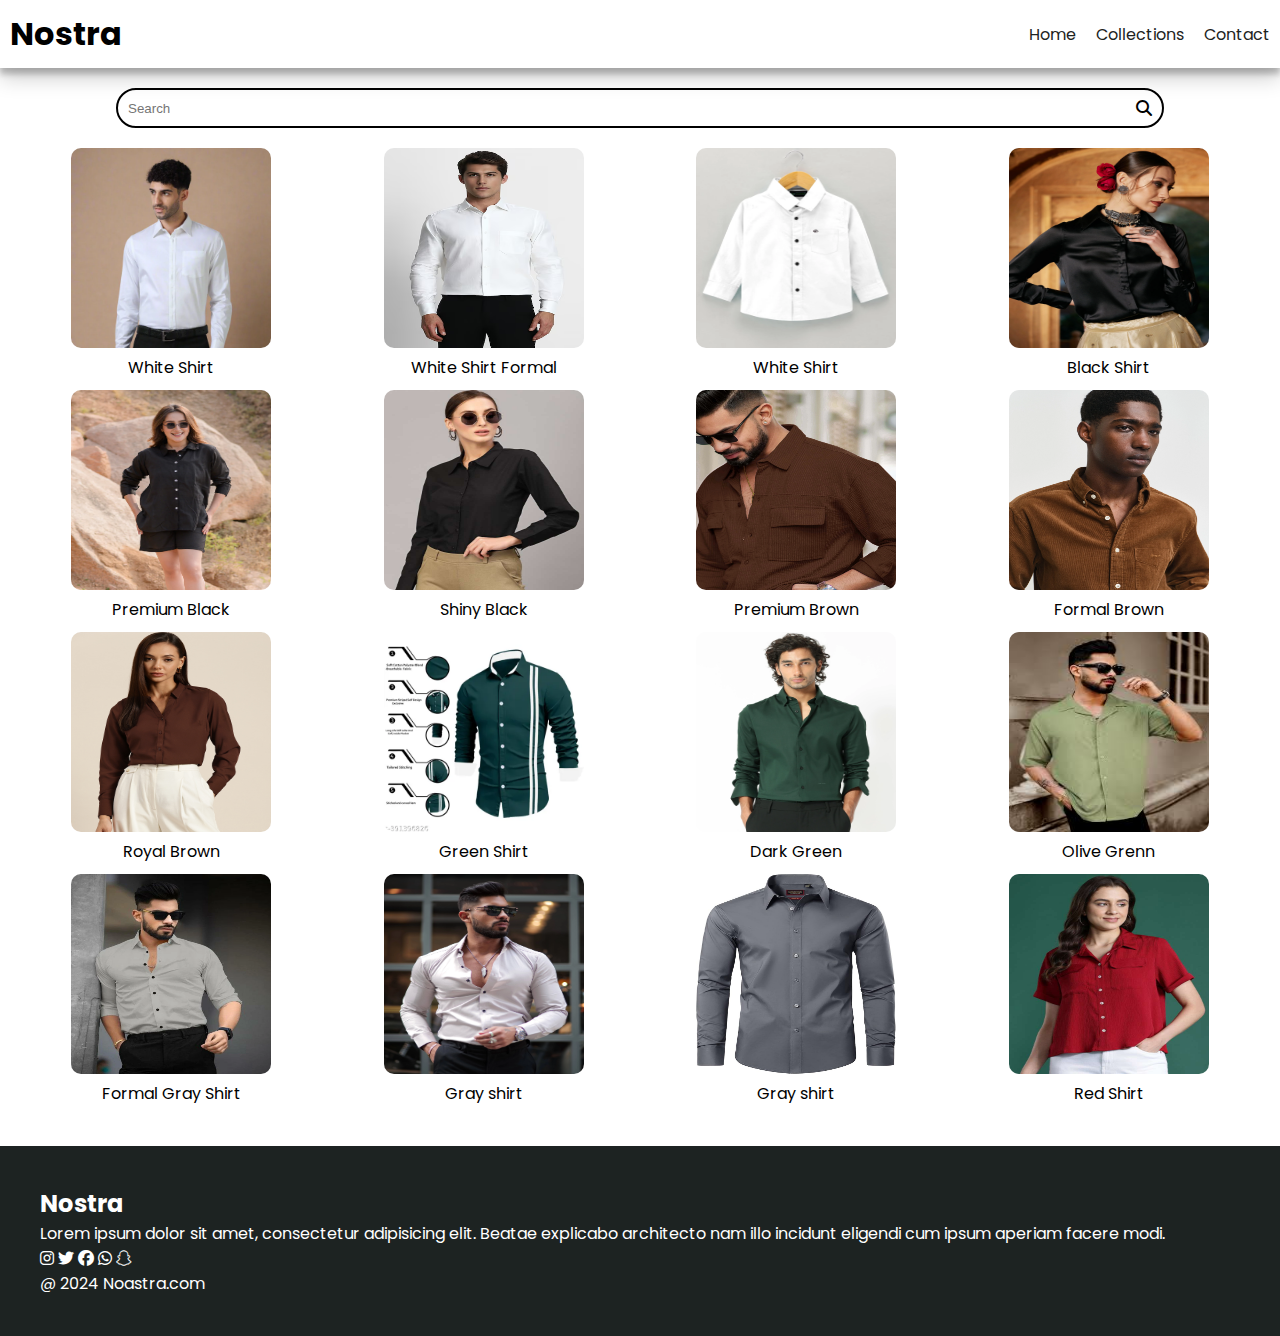
<file: collection.html>
<!DOCTYPE html>
<html lang="en">

<head>
    <meta charset="UTF-8">
    <meta name="viewport" content="width=device-width, initial-scale=1.0">
    <title>E-commerce</title>

    <!--Google Fonts-->

    <link rel="preconnect" href="https://fonts.googleapis.com">
    <link rel="preconnect" href="https://fonts.gstatic.com" crossorigin>
    <link href="https://fonts.googleapis.com/css2?family=Poppins&display=swap" rel="stylesheet">

    <!--Css File Link-->

    <link rel="stylesheet" href="/Estyle.css">

    <!--Font Awesome Icons-->

    <link rel="stylesheet" href="https://cdnjs.cloudflare.com/ajax/libs/font-awesome/6.7.2/css/all.min.css"
        integrity="sha512-Evv84Mr4kqVGRNSgIGL/F/aIDqQb7xQ2vcrdIwxfjThSH8CSR7PBEakCr51Ck+w+/U6swU2Im1vVX0SVk9ABhg=="
        crossorigin="anonymous" referrerpolicy="no-referrer" />
</head>

<body>
    <!--Navbar-->

    <nav class="navbar">
        <h1>Nostra</h1>
        <div class="navbar-links">
            <p class="navbar-link"><a href="index.html">Home</a></p>
            <p class="navbar-link"><a href="collection.html">Collections</a></p>
            <p class="navbar-link"><a href="contact.html">Contact</a></p>
        </div>
        <div class="navbar-menu-toggle" onclick="showNavbar()">
            <i class="fa-solid fa-bars"></i>
        </div>
    </nav>
    <div class="side-navbar">
        <p style="text-align: right;" onclick="closeNavbar()">
            <i class="fa-solid fa-xmark"></i>
        </p>
        <div class="side-navbar-links">
            <p class="side-navbar-link"><a href="index.html">Home</a></p>
            <p class="side-navbar-link"><a href="collection.html">Collections</a></p>
            <p class="side-navbar-link"><a href="contact.html">Contact</a></p>
        </div>
    </div>

    <!--Products-->

    <div class="product-section">
        <form action="" class="product-search">
            <input type="text" id="search" placeholder="Search">
            <i class="fa-solid fa-magnifying-glass"></i>
        </form>
        <div class="products" id="products">
            <div class="products-box">
                <img src="white 1.webp" height="200px" width="200px">
                <p>White Shirt</p>
            </div>
            <div class="products-box">
                <img src="white2.avif" height="200px" width="200px">
                <p>White Shirt Formal</p>
            </div>
            <div class="products-box">
                <img src="white3.webp" height="200px" width="200px">
                <p>White Shirt</p>
            </div>
            <div class="products-box">
                <img src="black1.webp" height="200px" width="200px">
                <p>Black Shirt</p>
            </div>
            <div class="products-box">
                <img src="BLACK2.webp" height="200px" width="200px">
                <p>Premium Black</p>
            </div>
            <div class="products-box">
                <img src="black3.jpg" height="200px" width="200px">
                <p>Shiny Black</p>
            </div>
            <div class="products-box">
                <img src="brown1.webp" height="200px" width="200px">
                <p>Premium Brown</p>
            </div>
            <div class="products-box">
                <img src="bronw2.webp" height="200px" width="200px">
                <p>Formal Brown</p>
            </div>
            <div class="products-box">
                <img src="brown3.jpg" height="200px" width="200px">
                <p>Royal Brown</p>
            </div>
            <div class="products-box">
                <img src="green.webp" height="200px" width="200px">
                <p>Green Shirt</p>
            </div>
            <div class="products-box">
                <img src="darkgreen.webp" height="200px" width="200px">
                <p>Dark Green</p>
            </div>
            <div class="products-box">
                <img src="olive green.jpeg" height="200px" width="200px">
                <p>Olive Grenn</p>
            </div>
            <div class="products-box">
                <img src="gray1.webp" height="200px" width="200px">
                <p>Formal Gray Shirt</p>
            </div>
            <div class="products-box">
                <img src="gray2.webp" height="200px" width="200px">
                <p>Gray shirt</p>
            </div>
            <div class="products-box">
                <img src="gray3.jpg" height="200px" width="200px">
                <p>Gray shirt</p>
            </div>
            <div class="products-box">
                <img src="red.jpg" height="200px" width="200px">
                <p>Red Shirt</p>
            </div>
        </div>

    </div>
    <!--Footer-->

    <div class="footer">
        <div class="footer-container">
            <div class="footer-box-1">
                <h2>Nostra</h2>
                <p>Lorem ipsum dolor sit amet, consectetur adipisicing elit. Beatae explicabo architecto nam illo
                    incidunt eligendi cum ipsum aperiam facere modi.</p>
                <div class="footer-icon-container">
                    <i class="fa-brands fa-instagram" style="color: #ffffff;"></i>
                    <i class="fa-brands fa-twitter" style="color: #ffffff;"></i>
                    <i class="fa-brands fa-facebook" style="color: #ffffff;"></i>
                    <i class="fa-brands fa-whatsapp" style="color: #ffffff;"></i>
                    <i class="fa-brands fa-snapchat" style="color: #ffffff;"></i>
                </div>
            </div>
        </div>
        <p>@ 2024 Noastra.com</p>
    </div>
    <script src="/collections.js"></script>
    <script src="/script.js"></script>
</body>



</html>
</file>
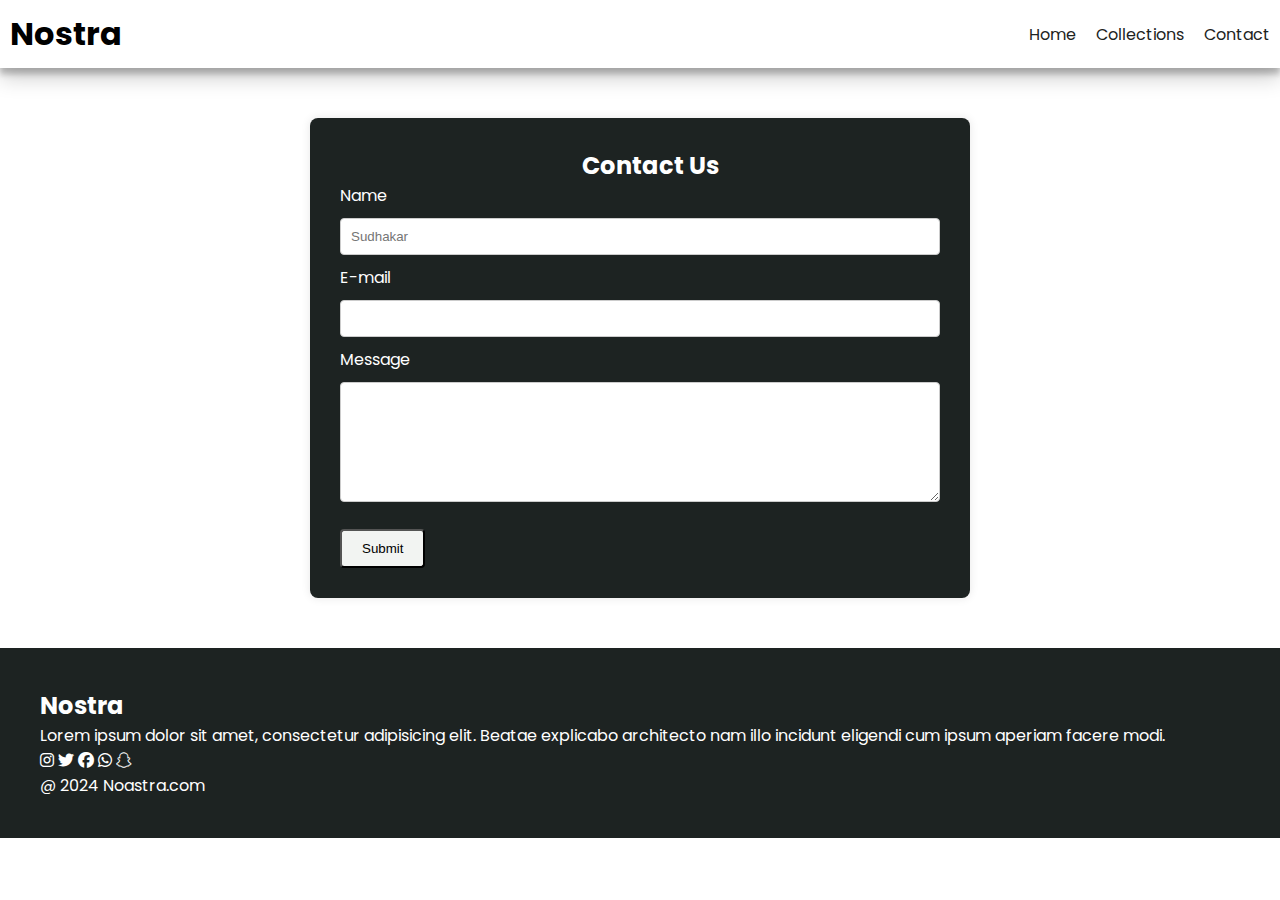
<file: contact.html>
<!DOCTYPE html>
<html lang="en">

<head>
    <meta charset="UTF-8">
    <meta name="viewport" content="width=device-width, initial-scale=1.0">
    <title>E-commerce</title>

    <!--Google Fonts-->

    <link rel="preconnect" href="https://fonts.googleapis.com">
    <link rel="preconnect" href="https://fonts.gstatic.com" crossorigin>
    <link href="https://fonts.googleapis.com/css2?family=Poppins&display=swap" rel="stylesheet">

    <!--Css File Link-->

    <link rel="stylesheet" href="/Estyle.css">

    <!--Font Awesome Icons-->

    <link rel="stylesheet" href="https://cdnjs.cloudflare.com/ajax/libs/font-awesome/6.7.2/css/all.min.css"
        integrity="sha512-Evv84Mr4kqVGRNSgIGL/F/aIDqQb7xQ2vcrdIwxfjThSH8CSR7PBEakCr51Ck+w+/U6swU2Im1vVX0SVk9ABhg=="
        crossorigin="anonymous" referrerpolicy="no-referrer" />
</head>

<body>
    <!--Navbar-->

    <nav class="navbar">
        <h1>Nostra</h1>
        <div class="navbar-links">
            <p class="navbar-link"><a href="index.html">Home</a></p>
            <p class="navbar-link"><a href="collection.html">Collections</a></p>
            <p class="navbar-link"><a href="contact.html">Contact</a></p>
        </div>
        <div class="navbar-menu-toggle" onclick="showNavbar()">
            <i class="fa-solid fa-bars"></i>
        </div>
    </nav>
    <div class="side-navbar">
        <p style="text-align: right;" onclick="closeNavbar()">
            <i class="fa-solid fa-xmark"></i>
        </p>
        <div class="side-navbar-links">
            <p class="side-navbar-link"><a href="index.html">Home</a></p>
            <p class="side-navbar-link"><a href="collection.html">Collections</a></p>
            <p class="side-navbar-link"><a href="contact.html">Contact</a></p>
        </div>
    </div>

    <!--Contact us-->

    <div class="contact">
        <h2 style="margin-left: 20px; color: white;">Contact Us</h2>
        <form action="">
            <label for="">Name</label>
            <input type="text" placeholder="Sudhakar" required>
            <label for="">E-mail</label>
            <input type="email" required>
            <label for="">Message</label>
            <textarea name="" id=""></textarea>
            <button class="sub">Submit</button>
        </form>

    </div>

    <!--Footer-->

    <div class="footer">
        <div class="footer-container">
            <div class="footer-box-1">
                <h2>Nostra</h2>
                <p>Lorem ipsum dolor sit amet, consectetur adipisicing elit. Beatae explicabo architecto nam illo
                    incidunt eligendi cum ipsum aperiam facere modi.</p>
                <div class="footer-icon-container">
                    <i class="fa-brands fa-instagram" style="color: #ffffff;"></i>
                    <i class="fa-brands fa-twitter" style="color: #ffffff;"></i>
                    <i class="fa-brands fa-facebook" style="color: #ffffff;"></i>
                    <i class="fa-brands fa-whatsapp" style="color: #ffffff;"></i>
                    <i class="fa-brands fa-snapchat" style="color: #ffffff;"></i>
                </div>
            </div>
        </div>
        <p>@ 2024 Noastra.com</p>
    </div>
    <script src="/script.js"></script>
</body>


</html>
</file>
<file: Estyle.css>
* {
    padding: 0;
    margin: 0;
}

body {
    font-family: 'Poppins', sans-serif;
}

.navbar {
    display: flex;
    justify-content: space-between;
    align-items: center;
    padding: 10px;
    box-shadow: rgba(0, 0, 0, 0.19) 0px 10px 20px, rgba(0, 0, 0, 0.23) 0px 6px 6px;
}

.navbar-links {
    display: flex;
    column-gap: 20px;
}

.navbar-links a {
    text-decoration: none;
    color: #1d2322;
}

.navbar-links a:hover {
    text-decoration: underline;
    color: #1d2322
}

.navbar-menu-toggle {
    display: none;
    cursor: pointer;
}

.side-navbar {
    background-color: #1d2322;
    width: 50%;
    height: 100%;
    position: fixed;
    top: 0;
    left: -60%;
    padding: 20px;
    color: white;
    transition: 1.5s;
    cursor: pointer;
}

.side-navbar-link {
    margin-bottom: 30px;
}

.side-navbar-links a {
    text-decoration: none;
    color: white;
}

.side-navbar-links a:hover {
    text-decoration: underline;

}

.header {
    display: flex;
    justify-content: center;
    gap: 50px;
    padding: 50px;
}

.btn {
    padding-left: 20px;
    padding-right: 20px;
    padding-top: 10px;
    padding-bottom: 10px;
    margin-top: 10px;
    cursor: pointer;
    background-color: #1d2322;
    color: white;
}

.service {
    padding: 20px;

}

.service-container-1 {
    display: flex;
    justify-content: space-between;
    align-items: center;
    margin-bottom: 20px;
}

.service-container-2 {
    display: flex;
    justify-content: space-between;
    align-items: center;
    gap: 10px;
}

.service-container-2 div {
    background-color: #f2f4f2;
    border-radius: 5px;
    padding: 10px;
}

.new-arrival {
    display: flex;
    justify-content: space-between;
    flex-wrap: wrap;
    margin-top: 35px;
    margin-left: 35px;
    margin-right: 35px;

}

.new-arrival-container {
    position: relative;
    flex-basis: 20%;
}

.new-arrival button {
    padding-left: 10px;
    padding-right: 10px;
    padding-top: 10px;
    padding-bottom: 10px;
    margin: auto;
    color: #1d2322;
    position: relative;
    position: absolute;
    top: 50%;
    left: 18%;
    border-radius: 10px;
    cursor: pointer;
}

.news {
    display: flex;
    flex-direction: column;
    align-items: center;
    margin-top: 20px;
}

.news input {
    padding: 10px;
    width: 80vw;
    margin-top: 5px;
    margin-bottom: 10px;
    border: solid black 3px;
}

.news button {
    padding-top: 10px;
    padding-bottom: 10px;
    padding-left: 10px;
    padding-right: 10px;
    color: #F2F4F7;
    background-color: #1d2322;
    border-radius: 10px;
    cursor: pointer;
}

.product-section {
    margin-top: 20px;
}

.product-search {
    width: 80%;
    border: solid black 2px;
    border-radius: 20px;
    display: flex;
    justify-content: space-between;
    align-items: center;
    padding: 10px;
    margin: auto;
}

.product-search input {
    border: none;
    background-color: transparent;
    width: 100%;
}

.product-search input:focus {
    outline: none;
}

.products {
    padding: 20px;
    display: flex;
    gap: 10px;
    flex-wrap: wrap;
    justify-content: space-around;
}

.products-box {
    text-align: center;
    flex-basis: 20%;
}

.products-box img {
    border-radius: 10px;
}

.products-box img:hover {
    cursor: pointer;
}

.footer {
    margin-top: 20px;
    padding: 40px;
    background-color: #1d2322;
    color: white;
}

.contact {
    width: 100%;
    max-width: 600px;
    background-color: #1d2322;
    margin: 50px auto;
    padding: 30px;
    box-shadow: 0 0 10px rgba(0, 0, 0, 0.1);
    border-radius: 8px;
}

.contact h2 {
    text-align: center;
}

.contact input,
textarea {
    width: 100%;
    padding: 10px;
    margin-top: 10px;
    margin-bottom: 10px;
    border: 1px solid #ccc;
    border-radius: 4px;
    box-sizing: border-box;
}

.contact textarea {
    resize: vertical;
    height: 120px
}

.contact button {
    padding-left: 20px;
    padding-right: 20px;
    padding-top: 10px;
    padding-bottom: 10px;
    margin-top: 10px;
    background-color: #f2f4f2;
    color: black;
    cursor: pointer;
    border-radius: 4px;
}

.contact label {
    color: white;
}

@media screen and (max-width:700px) {
    .navbar-menu-toggle {
        display: block;
    }

    .navbar-links {
        display: none;
    }

    .header-image {
        display: none;
    }

    .service-container-1 {
        display: none;
    }

    .service-container-2 {
        flex-direction: column;
    }

    .new-arrival-container {
        margin-bottom: 20px;
    }
}
</file>
